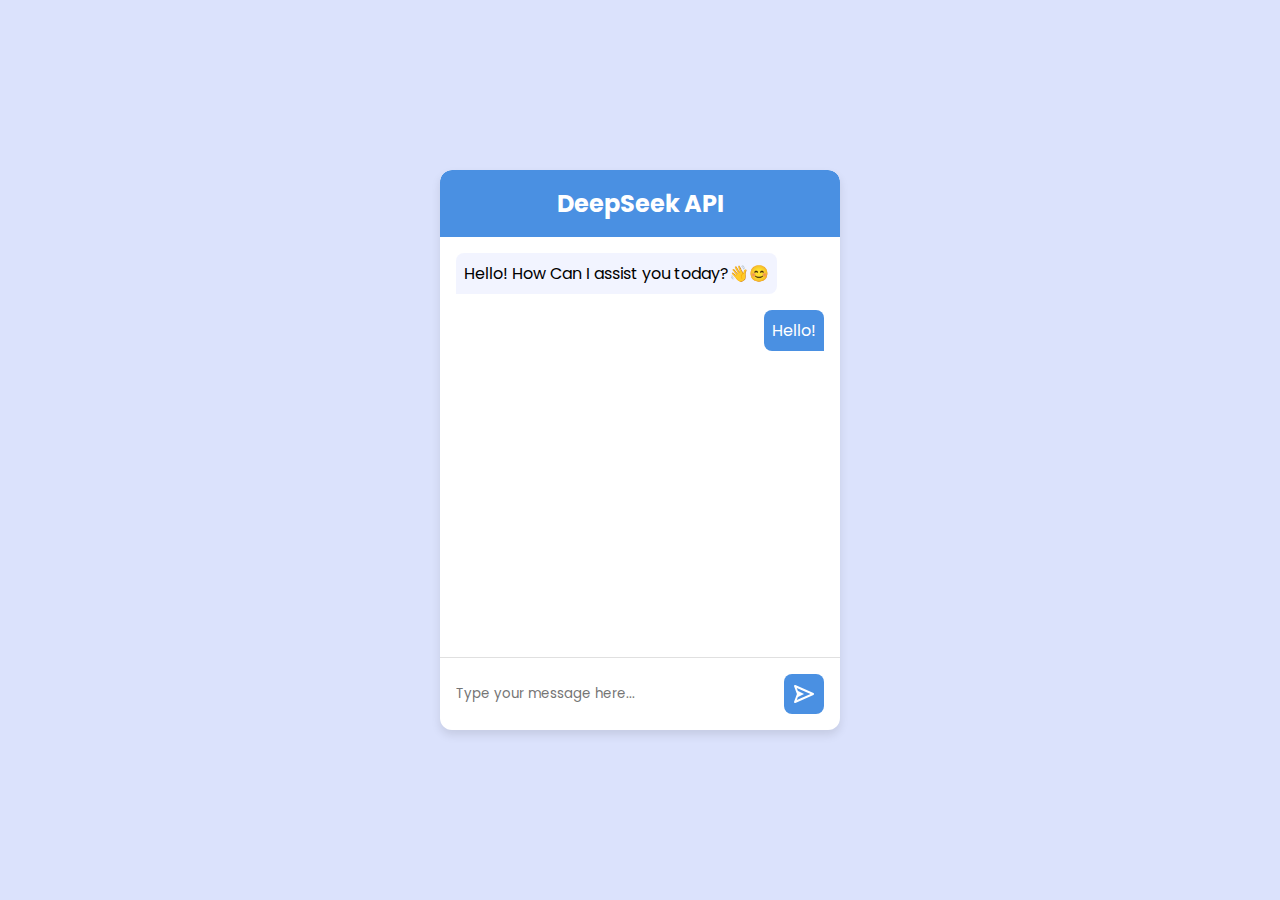
<file: index.html>
<!DOCTYPE html>
<html lang="en">
<head>
    <meta charset="UTF-8">
    <meta name="viewport" content="width=device-width, initial-scale=1.0">
    <title>DeepSeek API Chat</title>
    <link rel="stylesheet" href="style.css">
    <script src="script.js" defer></script>
</head>
<body>
     <main class="container">
        <header class="Header">
            <h2 class="title">DeepSeek API</h2>
        </header>
        
        <div class="content">
            <section class="Answer-section">
                Hello! How Can I assist you today?👋😊
            </section>

           <section class="Ques-Section">
            Hello!
           </section> 
        </div>

        <footer class="chatform">
            <input type="text" class="Chat-ip" id="" placeholder="Type your message here..." />
            <button class="send-Button">
                <svg  xmlns="http://www.w3.org/2000/svg" width="24" height="24"  
fill="currentColor" viewBox="0 0 24 24" >
<!--Boxicons v3.0 https://boxicons.com | License  https://docs.boxicons.com/free-->
<path d="m21.41 11.09-18-8a1 1 0 0 0-1.09.19c-.29.28-.39.7-.25 1.08l2.87 7.65-2.87 7.65c-.14.38-.04.8.25 1.08a1 1 0 0 0 1.1.18l18-8a.998.998 0 0 0 0-1.82ZM4.78 18.12l1.23-3.27V15l6-3-6-3v.15L4.78 5.88 18.54 12z"></path>
</svg>
            </button>
        </footer> 
     </main>
</body>
</html>
</file>
<file: style.css>
@import url('https://fonts.googleapis.com/css2?family=Inter:ital,opsz,wght@0,14..32,100..900;1,14..32,100..900&family=Poppins:ital,wght@0,100;0,200;0,300;0,400;0,500;0,600;0,700;0,800;0,900;1,100;1,200;1,300;1,400;1,500;1,600;1,700;1,800;1,900&display=swap');

*{
    margin: 0;
    padding: 0;
    box-sizing: border-box;
    font-family: 'Poppins', sans-serif;
}

:root{
    --primary-color: #4A90E2;
    --light-primary-color: #4f6cfe13;
    --secondary-color: #dbe2fc;
    --background-color: #F5F7FA;
    --text-color: #333333;
    --border-color: #E0E0E0;
}

body{
    background: var(--secondary-color);
    display: flex;
    align-items: center;
    justify-content: center;
    height: 100dvh;
    width: 100%;
}

.container{
    background: white;
    width: 25rem;
    max-height: 35rem;
    border-radius: 0.75rem;
    box-shadow: 0 5px 10px rgba(0, 0, 0, 0.1);
    height: 90%;
    margin-inline: 1rem;
    overflow: hidden;
    display: flex;
    flex-direction: column;
}

.Header{
    background: var(--primary-color);
    padding: 1rem;
    border-radius: 0.75rem 0.75rem 0 0;
    color: white;
    text-align: center;
}

.content{
    padding: 1rem;
    display: flex;
    flex-direction: column;
    gap: 1rem;
    height: 100%; 
}

.chatform{
    border-top: 1px solid var(--border-color);
    padding: 1rem;
    display: flex;
    align-items: center;
    gap: 0.75rem;
}

.Answer-section{
    background: var(--light-primary-color);
    padding: 0.5rem;
    border-radius: 0.5rem 0.5rem 0.5rem 0;
    width: fit-content;
}

.Ques-Section{
    background: var(--primary-color);
    padding: 0.5rem;
    border-radius: 0.5rem 0.5rem 0rem 0.5rem;
    color: white;
    width: fit-content;
    margin-left: auto;
}

.Chat-ip{
    outline: none;
    border: none;
    flex: 1;
    height: 2.5rem;
}

.send-Button{
    background: var(--primary-color);
    color: white;
    border: none;
    padding: 0.5rem;
    border-radius: 0.5rem;
    cursor: pointer;
    transition:  0.3s ease;
    fill: white;
    height: 40px;
    width: 40px;
    display: flex;
    align-items: center;
    justify-content: center;
}

.send-Button:hover{
    transform: scale(1.09);
}
</file>
